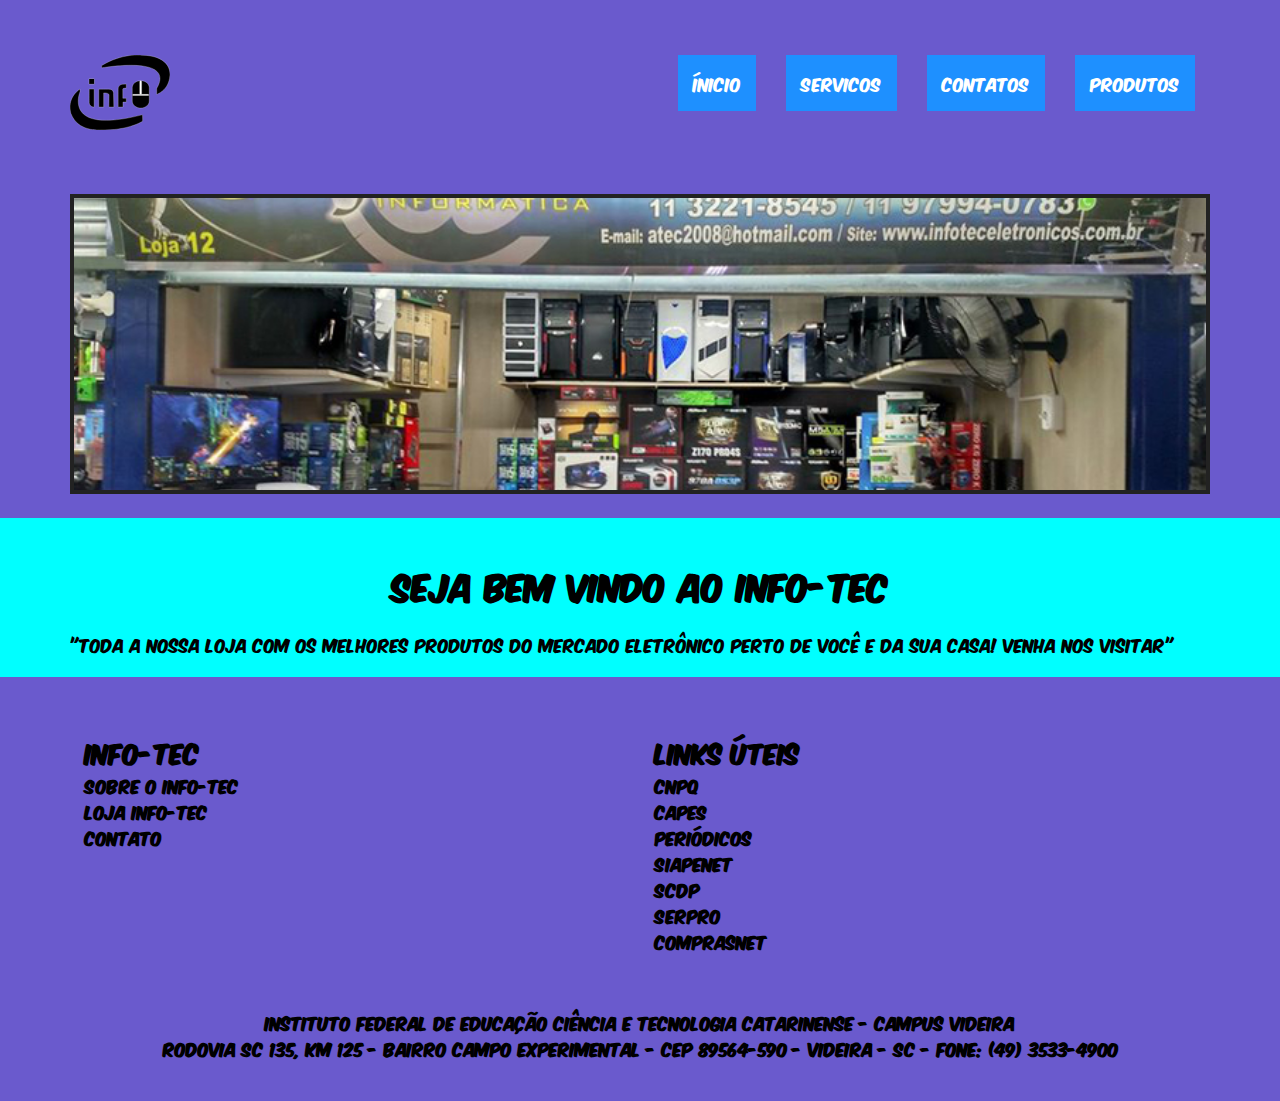
<file: index.html>
<!DOCTYPE html>
<html lang="pt-br">
<head>
    <meta charset="UTF-8">
    <meta http-equiv="X-UA-Compatible" content="IE=edge">
    <meta name="viewport" content="width=device-width, initial-scale=1.0">
    <title>Site</title>
    <link rel="stylesheet" href="css/estilos.css">
</head>

<body>
    <nav>
        <div class="container">
            <h1>
                <a href="index.html">
                    <img src="img/LOGO-INTEL.svg" alt="LOGO-INTEL">
                </a>
            </h1>
            <ul>
                <li><a href="index.html">ÍNICIO</a></li>
                <li><a href="servicos.html">SERVICOS</a></li>
                <li><a href="contatos.html">CONTATOS</a></li>
                <li><a href="produtos.html">PRODUTOS</a></li>
            </ul>
        </div>
    </nav>

    <header>
        <div class="container clearfix">
            <img src="img/INFO TEC.jpeg" alt="NOSSOS SERVIÇOS">
        </div>
    </header>

    <main>
        <div class="container clearfix">
            <h1 class="center"><b>SEJA BEM VINDO AO INFO-TEC</b></h1>
            <p>"Toda a nossa loja com os melhores produtos do mercado eletrônico perto de você e da sua casa! Venha nos visitar"</p>
        </div>
    </main>

    <footer>
        <div class="container clearfix">
            <div class="col-6">
                <h2>INFO-TEC</h2>
                <ul>
                    <li>Sobre o INFO-TEC</li>
                    <li>LOJA INFO-TEC</li>
                    <li>Contato</li>
                </ul>
            </div>
            <div class="col-6">
                <h2>Links úteis</h2>
                <ul>
                    <li>CNPq</li>
                    <li>CAPES</li>
                    <li>Periódicos</li>
                    <li>SIAPEnet</li>
                    <li>SCDP</li>
                    <li>Serpro</li>
                    <li>Comprasnet</li>
                </ul>
            </div>
        </div>
        <div class="container clearfix center">
            <p>Instituto Federal de Educação Ciência e Tecnologia Catarinense - Campus Videira</p>
            <p>Rodovia SC 135, km 125 - Bairro Campo Experimental - CEP 89564-590 - Videira - SC - Fone: (49) 3533-4900</p>
        </div>
    </footer>
    </body>
</html>
</file>
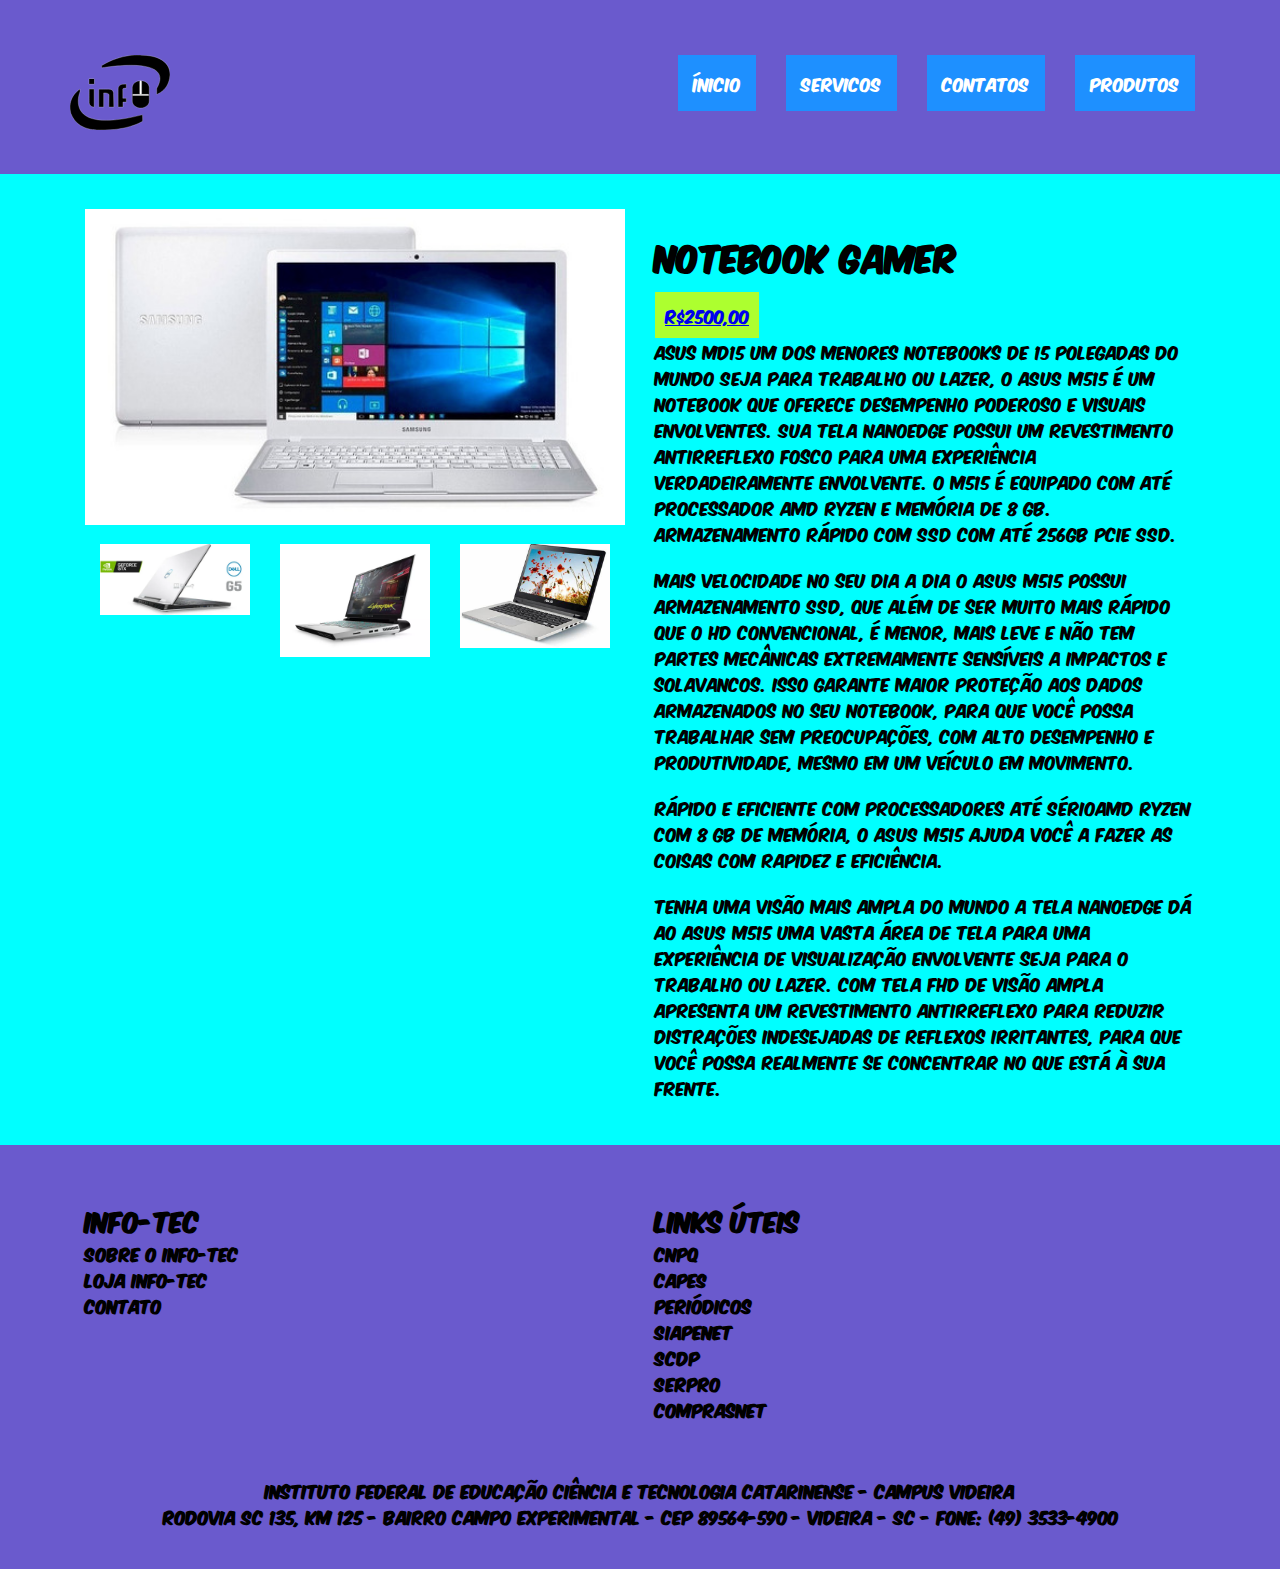
<file: computador.html>
<!DOCTYPE html>
<html lang="pt-br">
<head>
    <meta charset="UTF-8">
    <meta http-equiv="X-UA-Compatible" content="IE=edge">
    <meta name="viewport" content="width=device-width, initial-scale=1.0">
    <title>Mouse</title>
    <link rel="stylesheet" href="css/estilos.css">
</head>
<body>
    <nav>
        <div class="container">
            <h1>
                <a href="index.html">
                    <img src="img/LOGO-INTEL.svg" alt="LOGO-INTEL">
                </a>
            </h1>
            <ul>
                <li><a href="index.html">ÍNICIO</a></li>
                <li><a href="servicos.html">SERVICOS</a></li>
                <li><a href="contatos.html">CONTATOS</a></li>
                <li><a href="produtos.html">PRODUTOS</a></li>
            </ul>
        </div>
    </nav>

    <main>
        <div class="container clearfix">
            <div class="col-6">
                <img src="img/computador01.jpg" alt="01">
                <div class="col-4">
                    <img src="img/computador02.webp" alt="02">
                </div>
                <div class="col-4">
                    <img src="img/computador03.webp" alt="03">
                </div>
                <div class="col-4">
                    <img src="img/computador04.jpg" alt="04">
                </div>
            </div>

            <div class="col-6">
                <h1>Notebook Gamer</h1>

                <a href="#" class="comprar">R$2500,00</a>

                <p class="descricao">
                    Asus MD15 um dos menores notebooks de 15 polegadas do mundo
                    Seja para trabalho ou lazer, o ASUS M515 é um notebook que oferece desempenho poderoso e visuais envolventes. Sua tela NanoEdge possui um revestimento antirreflexo fosco para uma experiência verdadeiramente envolvente. O M515 é equipado com até processador AMD Ryzen e memória de 8 GB. Armazenamento rápido com SSD com até 256GB PCIe SSD.
                </p>
                <p class="descricao">
                    Mais velocidade no seu dia a dia
                    O ASUS M515 possui armazenamento SSD, que além de ser muito mais rápido que o HD convencional, é menor, mais leve e não tem partes mecânicas extremamente sensíveis a impactos e solavancos. Isso garante maior proteção aos dados armazenados no seu notebook, para que você possa trabalhar sem preocupações, com alto desempenho e produtividade, mesmo em um veículo em movimento.
                </p>    
                <p class="descricao">
                    Rápido e eficiente
                    Com processadores até SérioAMD Ryzen com 8 GB de memória, o ASUS M515 ajuda você a fazer as coisas com rapidez e eficiência.
                </p>
                <p class="descricao">
                    Tenha uma visão mais ampla do mundo
                    A tela NanoEdge dá ao ASUS M515 uma vasta área de tela para uma experiência de visualização envolvente seja para o trabalho ou lazer. Com tela FHD de visão ampla apresenta um revestimento antirreflexo para reduzir distrações indesejadas de reflexos irritantes, para que você possa realmente se concentrar no que está à sua frente.
                </p>
            </div>
        </div>
    </main>










    <footer>
        <div class="container clearfix">
            <div class="col-6">
                <h2>INFO-TEC</h2>
                <ul>
                    <li>Sobre o INFO-TEC</li>
                    <li>LOJA INFO-TEC</li>
                    <li>Contato</li>
                </ul>
            </div>
            <div class="col-6">
                <h2>Links úteis</h2>
                <ul>
                    <li>CNPq</li>
                    <li>CAPES</li>
                    <li>Periódicos</li>
                    <li>SIAPEnet</li>
                    <li>SCDP</li>
                    <li>Serpro</li>
                    <li>Comprasnet</li>
                </ul>
            </div>
        </div>
        <div class="container clearfix center">
            <p>Instituto Federal de Educação Ciência e Tecnologia Catarinense - Campus Videira</p>
            <p>Rodovia SC 135, km 125 - Bairro Campo Experimental - CEP 89564-590 - Videira - SC - Fone: (49) 3533-4900</p>
        </div>
    </footer>
</body>
</html>
</file>
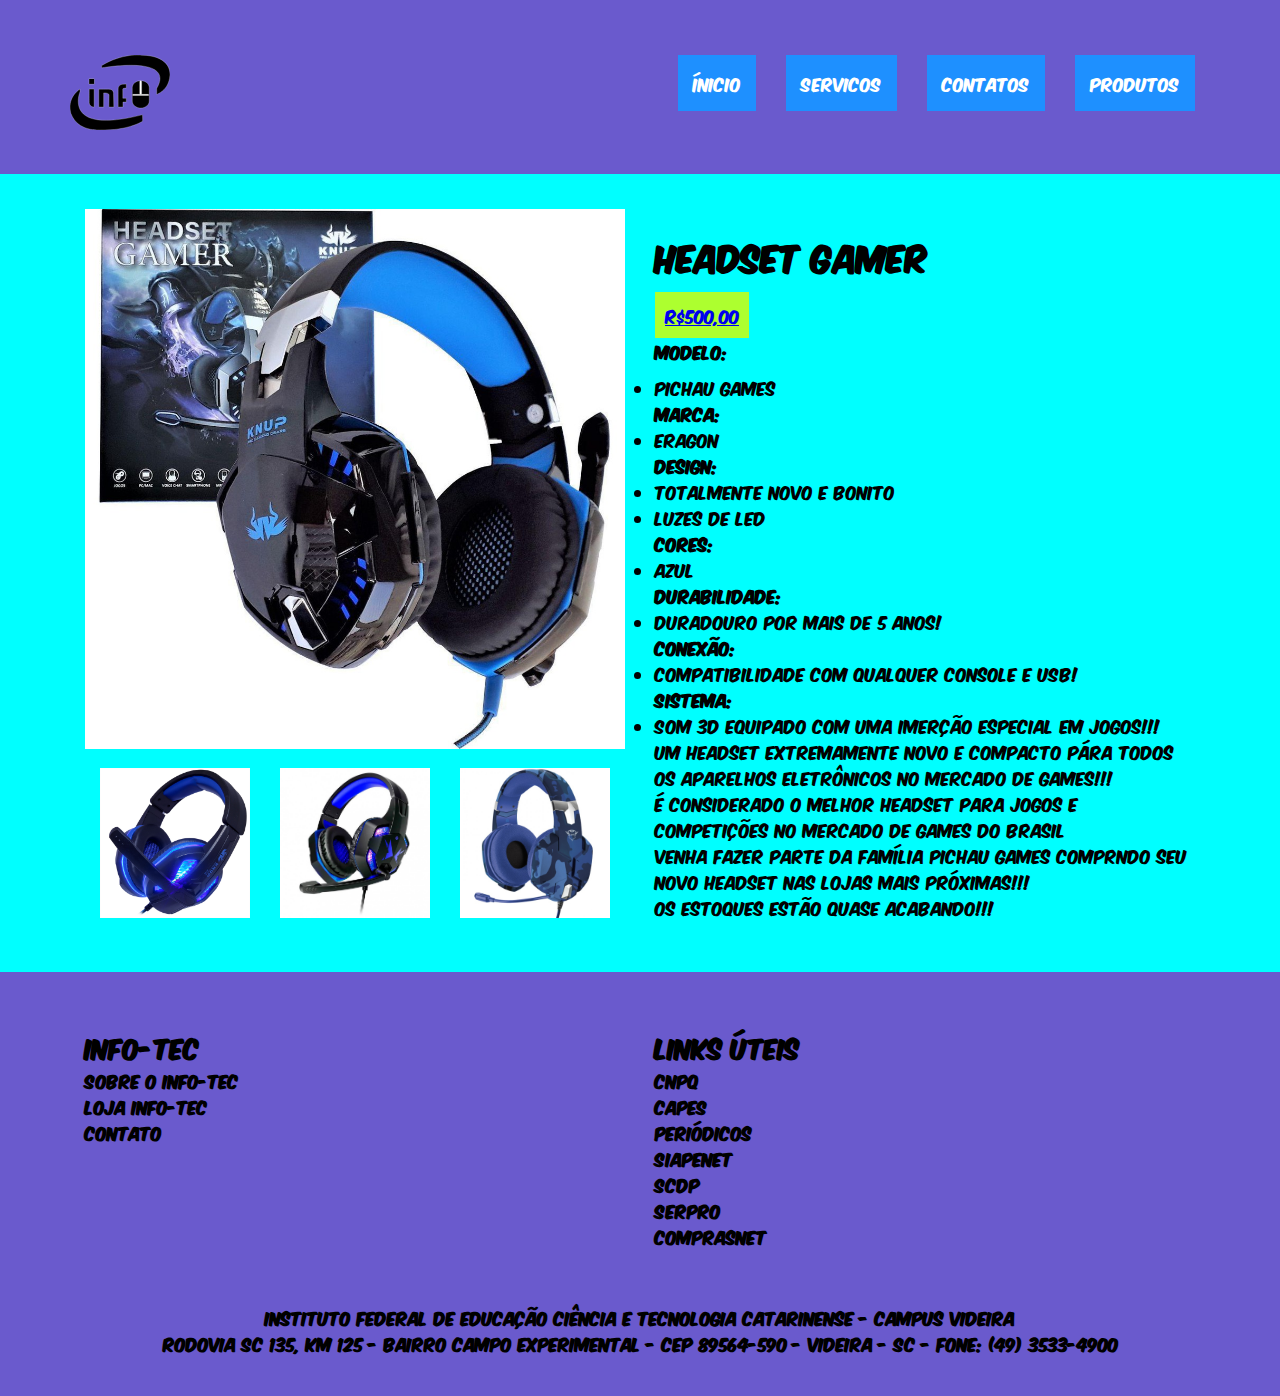
<file: fone.html>
<!DOCTYPE html>
<html lang="pt-br">
<head>
    <meta charset="UTF-8">
    <meta http-equiv="X-UA-Compatible" content="IE=edge">
    <meta name="viewport" content="width=device-width, initial-scale=1.0">
    <title>Mouse</title>
    <link rel="stylesheet" href="css/estilos.css">
</head>
<body>
    <nav>
        <div class="container">
            <h1>
                <a href="index.html">
                    <img src="img/LOGO-INTEL.svg" alt="LOGO-INTEL">
                </a>
            </h1>
            <ul>
                <li><a href="index.html">ÍNICIO</a></li>
                <li><a href="servicos.html">SERVICOS</a></li>
                <li><a href="contatos.html">CONTATOS</a></li>
                <li><a href="produtos.html">PRODUTOS</a></li>
            </ul>
        </div>
    </nav>

    <main>
        <div class="container clearfix">
            <div class="col-6">
                <img src="img/fone01.jpg" alt="01">
                <div class="col-4">
                    <img src="img/fone02.jpg" alt="02">
                </div>
                <div class="col-4">
                    <img src="img/fone03.jpg" alt="03">
                </div>
                <div class="col-4">
                    <img src="img/fone04.jpg" alt="04">
                </div>
            </div>

            <div class="col-6">
                <h1>Headset Gamer</h1>

                <a href="#" class="comprar">R$500,00</a>

                <p class="descricao">
                    <b>Modelo:</b>
                    <li>Pichau Games</li>
                    <b>Marca:</b>
                    <li>Eragon </li>
                    <b>Design:</b>
                    <li>Totalmente novo e bonito</li>
                    <li>Luzes de led</li>
                    <b>Cores:</b>
                    <li>Azul</li>
                    <b>Durabilidade:</b>
                    <li>Duradouro por mais de 5 anos!</li>
                    <b>Conexão:</b>
                    <li>Compatibilidade com qualquer console e USB!</li>
                    <b>Sistema:</b>
                    <li>Som 3D equipado com uma imerção especial em jogos!!!</li>
                    <p>Um Headset extremamente novo e compacto pára todos os aparelhos eletrônicos no mercado de games!!!</p>
                    <p>É considerado o melhor Headset para jogos e competições no mercado de games do Brasil</p>
                    <p>Venha fazer parte da família Pichau Games comprndo seu novo Headset Nas lojas mais próximas!!!</p>
                    <p>Os estoques estão quase acabando!!!</p>
                </p>
            </div>
        </div>
    </main>

    <footer>
        <div class="container clearfix">
            <div class="col-6">
                <h2>INFO-TEC</h2>
                <ul>
                    <li>Sobre o INFO-TEC</li>
                    <li>LOJA INFO-TEC</li>
                    <li>Contato</li>
                </ul>
            </div>
            <div class="col-6">
                <h2>Links úteis</h2>
                <ul>
                    <li>CNPq</li>
                    <li>CAPES</li>
                    <li>Periódicos</li>
                    <li>SIAPEnet</li>
                    <li>SCDP</li>
                    <li>Serpro</li>
                    <li>Comprasnet</li>
                </ul>
            </div>
        </div>
        <div class="container clearfix center">
            <p>Instituto Federal de Educação Ciência e Tecnologia Catarinense - Campus Videira</p>
            <p>Rodovia SC 135, km 125 - Bairro Campo Experimental - CEP 89564-590 - Videira - SC - Fone: (49) 3533-4900</p>
        </div>
    </footer>
</body>
</html>
</file>
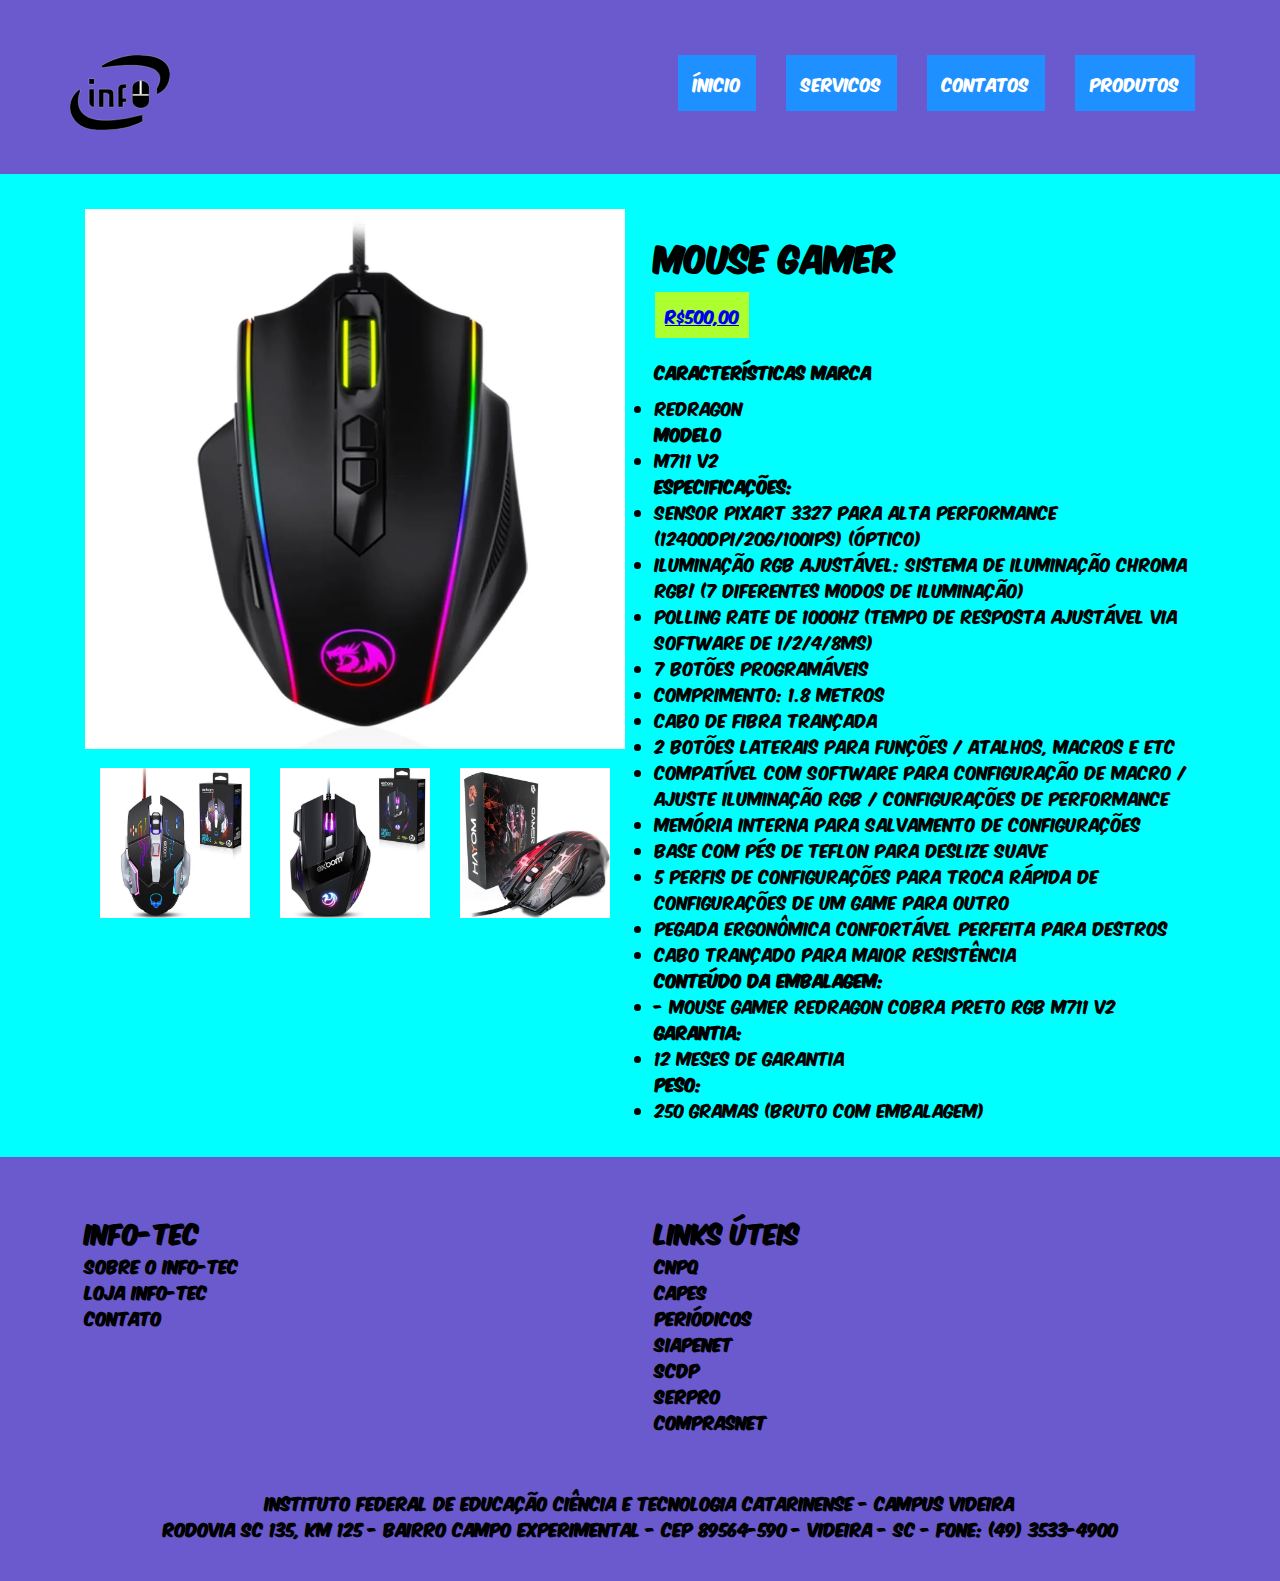
<file: mouse.html>
<!DOCTYPE html>
<html lang="pt-br">
<head>
    <meta charset="UTF-8">
    <meta http-equiv="X-UA-Compatible" content="IE=edge">
    <meta name="viewport" content="width=device-width, initial-scale=1.0">
    <title>Mouse</title>
    <link rel="stylesheet" href="css/estilos.css">
</head>
<body>
    <nav>
        <div class="container">
            <h1>
                <a href="index.html">
                    <img src="img/LOGO-INTEL.svg" alt="LOGO-INTEL">
                </a>
            </h1>
            <ul>
                <li><a href="index.html">ÍNICIO</a></li>
                <li><a href="servicos.html">SERVICOS</a></li>
                <li><a href="contatos.html">CONTATOS</a></li>
                <li><a href="produtos.html">PRODUTOS</a></li>
            </ul>
        </div>
    </nav>
    
    <main>
        <div class="container clearfix">
            <div class="col-6">
                <img src="img/mouse01.webp" alt="01">
                <div class="col-4">
                    <img src="img/mouse02.jpg" alt="02">
                </div>
                <div class="col-4">
                    <img src="img/mouse03.jpg" alt="03">
                </div>
                <div class="col-4">
                    <img src="img/mouse04.webp" alt="04">
                </div>
            </div>

            <div class="col-6">
                <h1>Mouse Gamer</h1>

                <a href="#" class="comprar">R$500,00</a>

                <p class="descricao">
    <p class="descricao">
        <b>Características</b>
        <b>Marca</b>
        <ul>
            <li>Redragon</li>
        </ul>
        <b>Modelo</b>
        <ul>
            <li>M711 V2</li>
        </ul>
        <b>Especificações:</b>
        <ul>
            <li>Sensor PIXART 3327 para Alta Performance (12400DPI/20G/100ips) (óptico)</li>
            <li>Iluminação RGB Ajustável: Sistema de Iluminação Chroma RGB! (7 Diferentes Modos de Iluminação)</li>
            <li> Polling Rate de 1000hz (Tempo de Resposta Ajustável via Software de 1/2/4/8ms)</li>
            <li>7 Botões Programáveis</li>
            <li>Comprimento: 1.8 metros</li>
            <li>Cabo de fibra trançada</li>
            <li>2 Botões Laterais para funções / atalhos, macros e etc</li>
            <li>Compatível com Software para Configuração de Macro / Ajuste Iluminação RGB / Configurações de Performance</li>
            <li>Memória Interna para Salvamento de Configurações</li>
            <li>Base com Pés de Teflon para Deslize Suave</li>
            <li>5 Perfis de Configurações para Troca Rápida de Configurações de um Game para Outro</li>
            <li>Pegada Ergonômica confortável perfeita para Destros</li>
            <li>Cabo Trançado para maior Resistência</li>
        </ul>

        <b>Conteúdo da Embalagem:</b>
        <ul>
            <li>- Mouse Gamer Redragon Cobra Preto RGB M711 V2</li>
        </ul>
        <b>Garantia:</b>
        <ul>
            <li>12 meses de garantia</li>
        </ul>
            <b>Peso:</b>
        <ul>
            <li>250 gramas (bruto com embalagem)</li>
        </ul>
            </div>
        </div>
    </main>









    
    <footer>
        <div class="container clearfix">
            <div class="col-6">
                <h2>INFO-TEC</h2>
                <ul>
                    <li>Sobre o INFO-TEC</li>
                    <li>LOJA INFO-TEC</li>
                    <li>Contato</li>
                </ul>
            </div>
            <div class="col-6">
                <h2>Links úteis</h2>
                <ul>
                    <li>CNPq</li>
                    <li>CAPES</li>
                    <li>Periódicos</li>
                    <li>SIAPEnet</li>
                    <li>SCDP</li>
                    <li>Serpro</li>
                    <li>Comprasnet</li>
                </ul>
            </div>
        </div>
        <div class="container clearfix center">
            <p>Instituto Federal de Educação Ciência e Tecnologia Catarinense - Campus Videira</p>
            <p>Rodovia SC 135, km 125 - Bairro Campo Experimental - CEP 89564-590 - Videira - SC - Fone: (49) 3533-4900</p>
        </div>
    </footer>
    </body>
</html>
</file>
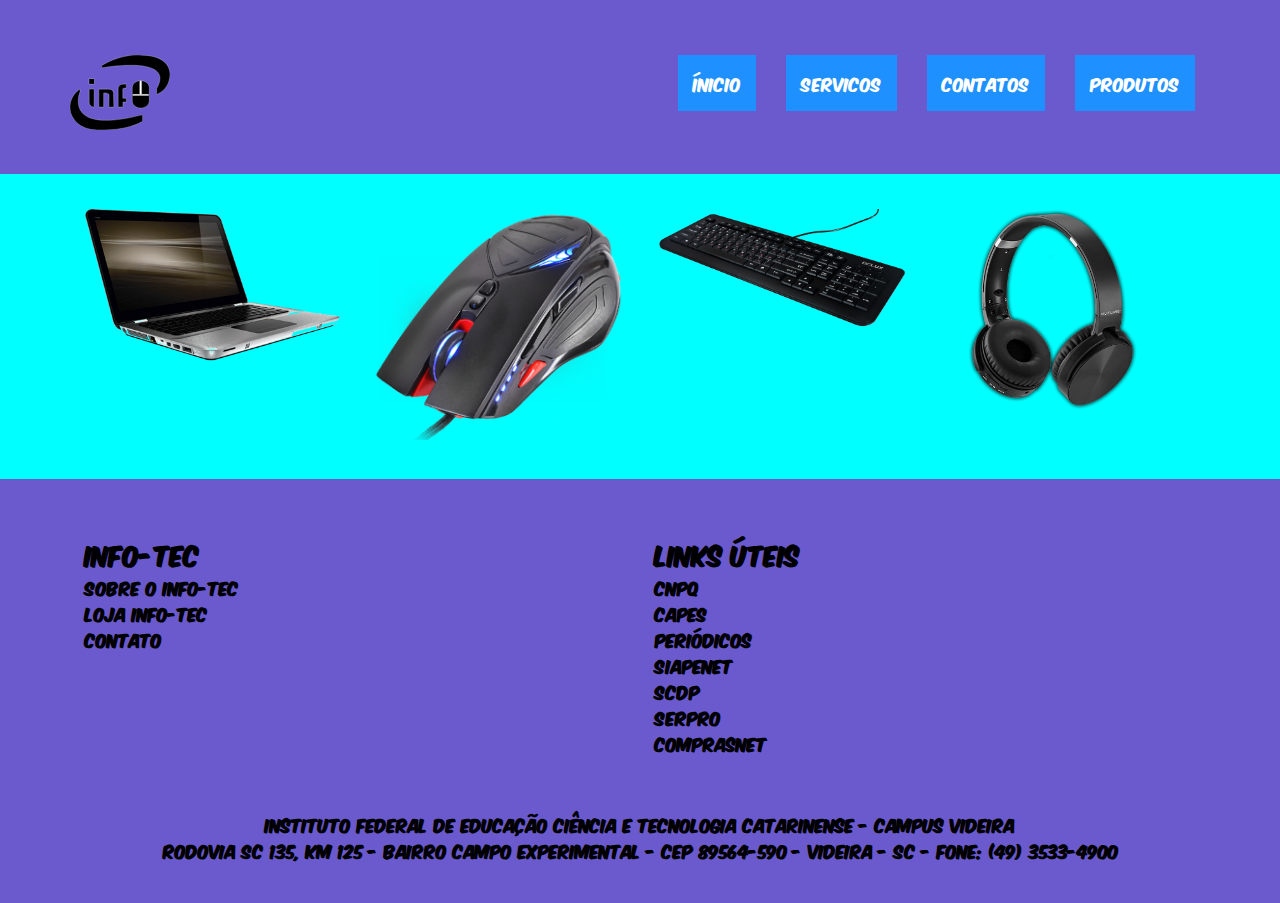
<file: produtos.html>
<!DOCTYPE html>
<html lang="pt-br">
<head>
    <meta charset="UTF-8">
    <meta http-equiv="X-UA-Compatible" content="IE=edge">
    <meta name="viewport" content="width=device-width, initial-scale=1.0">
    <title>Site</title>
    <link rel="stylesheet" href="css/estilos.css">
</head>
<body>
    <nav>
        <div class="container">
            <h1>
                <a href="index.html">
                    <img src="img/LOGO-INTEL.svg" alt="LOGO-INTEL">
                </a>
            </h1>
            <ul>
                <li><a href="index.html">ÍNICIO</a></li>
                <li><a href="servicos.html">SERVICOS</a></li>
                <li><a href="contatos.html">CONTATOS</a></li>
                <li><a href="produtos.html">PRODUTOS</a></li>
            </ul>
        </div>
    </nav>

    <main>
        <div class="container clearfix">
            <div class="col-3">
                <a href="computador.html">
                    <img src="img/NOTEBOOK.png" alt="NOTEBOOK">
                </a>
            </div>
            <div class="col-3">
                <a href="mouse.html">
                    <img src="img/MOUSE.png" alt="MOUSE">
                </a>
            </div>
            <div class="col-3">
                <a href="teclado.html">
                    <img src="img/TECLADO.png" alt="TECLADO">
                </a>
            </div>
            <div class="col-3">
                <a href="fone.html">
                    <img src="img/FONE.webp" alt="FONE">
                </a>
            </div>
        </div>
    </main>





    <footer>
        <div class="container clearfix">
            <div class="col-6">
                <h2>INFO-TEC</h2>
                <ul>
                    <li>Sobre o INFO-TEC</li>
                    <li>LOJA INFO-TEC</li>
                    <li>Contato</li>
                </ul>
            </div>
            <div class="col-6">
                <h2>Links úteis</h2>
                <ul>
                    <li>CNPq</li>
                    <li>CAPES</li>
                    <li>Periódicos</li>
                    <li>SIAPEnet</li>
                    <li>SCDP</li>
                    <li>Serpro</li>
                    <li>Comprasnet</li>
                </ul>
            </div>
        </div>
        <div class="container clearfix center">
            <p>Instituto Federal de Educação Ciência e Tecnologia Catarinense - Campus Videira</p>
            <p>Rodovia SC 135, km 125 - Bairro Campo Experimental - CEP 89564-590 - Videira - SC - Fone: (49) 3533-4900</p>
        </div>
    </footer>




    </body>
</html>
</file>
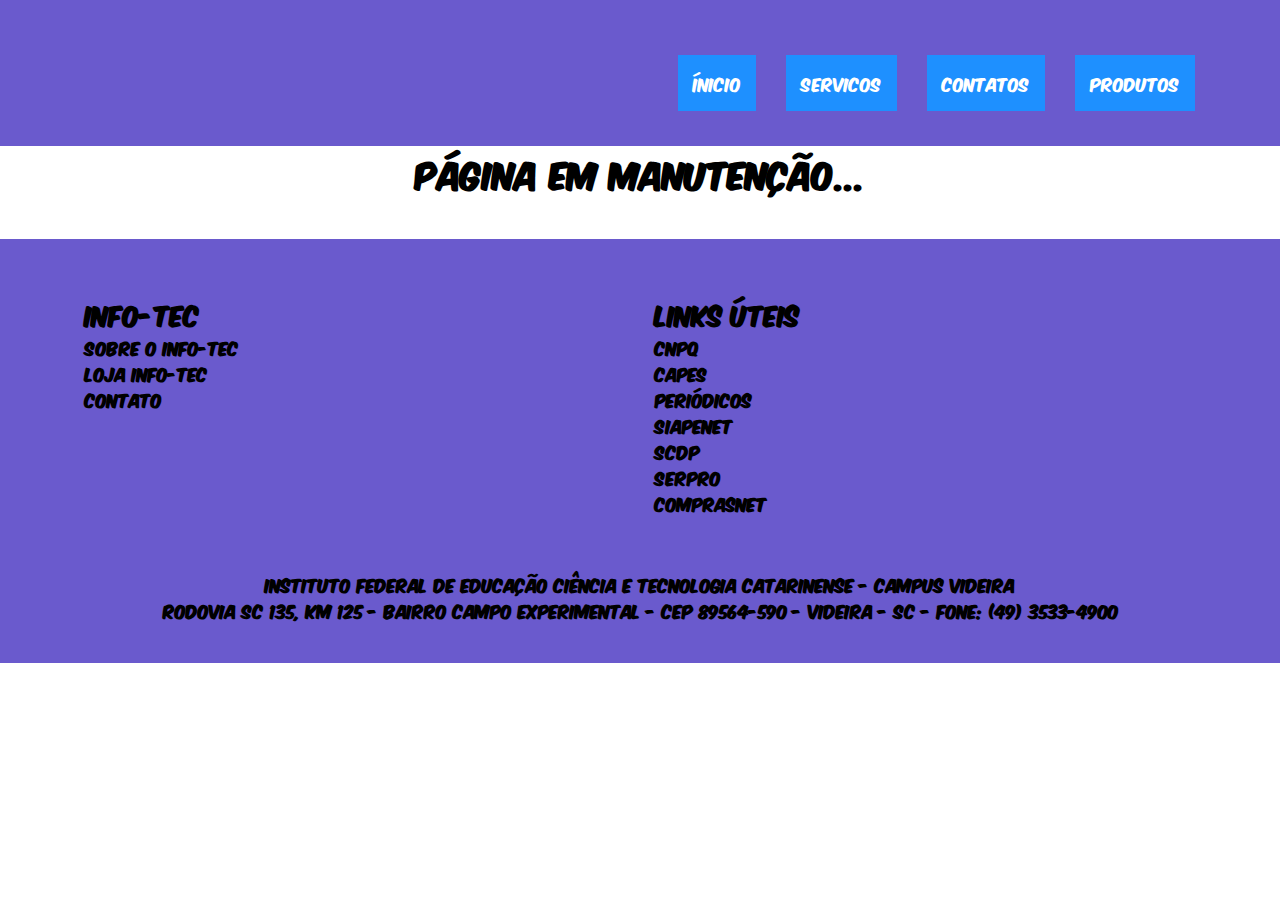
<file: servicos.html>
<!DOCTYPE html>
<html lang="pt-br">
<head>
    <meta charset="UTF-8">
    <meta http-equiv="X-UA-Compatible" content="IE=edge">
    <meta name="viewport" content="width=device-width, initial-scale=1.0">
    <title>Site</title>
    <link rel="stylesheet" href="css/estilos.css">
</head>
<body>
    <nav>
        <div class="container">
            <ul>
                <li><a href="index.html">ÍNICIO</a></li>
                <li><a href="servicos.html">SERVICOS</a></li>
                <li><a href="contatos.html">CONTATOS</a></li>
                <li><a href="produtos.html">PRODUTOS</a></li>
            </ul>
        </div>
    </nav>

        <div class="container">
            <div>
                <h1 class="center"><b>PÁGINA EM MANUTENÇÃO...</b></h1>
            </div>
        </div>

        <footer>
            <div class="container clearfix">
                <div class="col-6">
                    <h2>INFO-TEC</h2>
                    <ul>
                        <li>Sobre o INFO-TEC</li>
                        <li>LOJA INFO-TEC</li>
                        <li>Contato</li>
                    </ul>
                </div>
                <div class="col-6">
                    <h2>Links úteis</h2>
                    <ul>
                        <li>CNPq</li>
                        <li>CAPES</li>
                        <li>Periódicos</li>
                        <li>SIAPEnet</li>
                        <li>SCDP</li>
                        <li>Serpro</li>
                        <li>Comprasnet</li>
                    </ul>
                </div>
            </div>
            <div class="container clearfix center">
                <p>Instituto Federal de Educação Ciência e Tecnologia Catarinense - Campus Videira</p>
                <p>Rodovia SC 135, km 125 - Bairro Campo Experimental - CEP 89564-590 - Videira - SC - Fone: (49) 3533-4900</p>
            </div>
        </footer> 
</body>
</html>
</file>
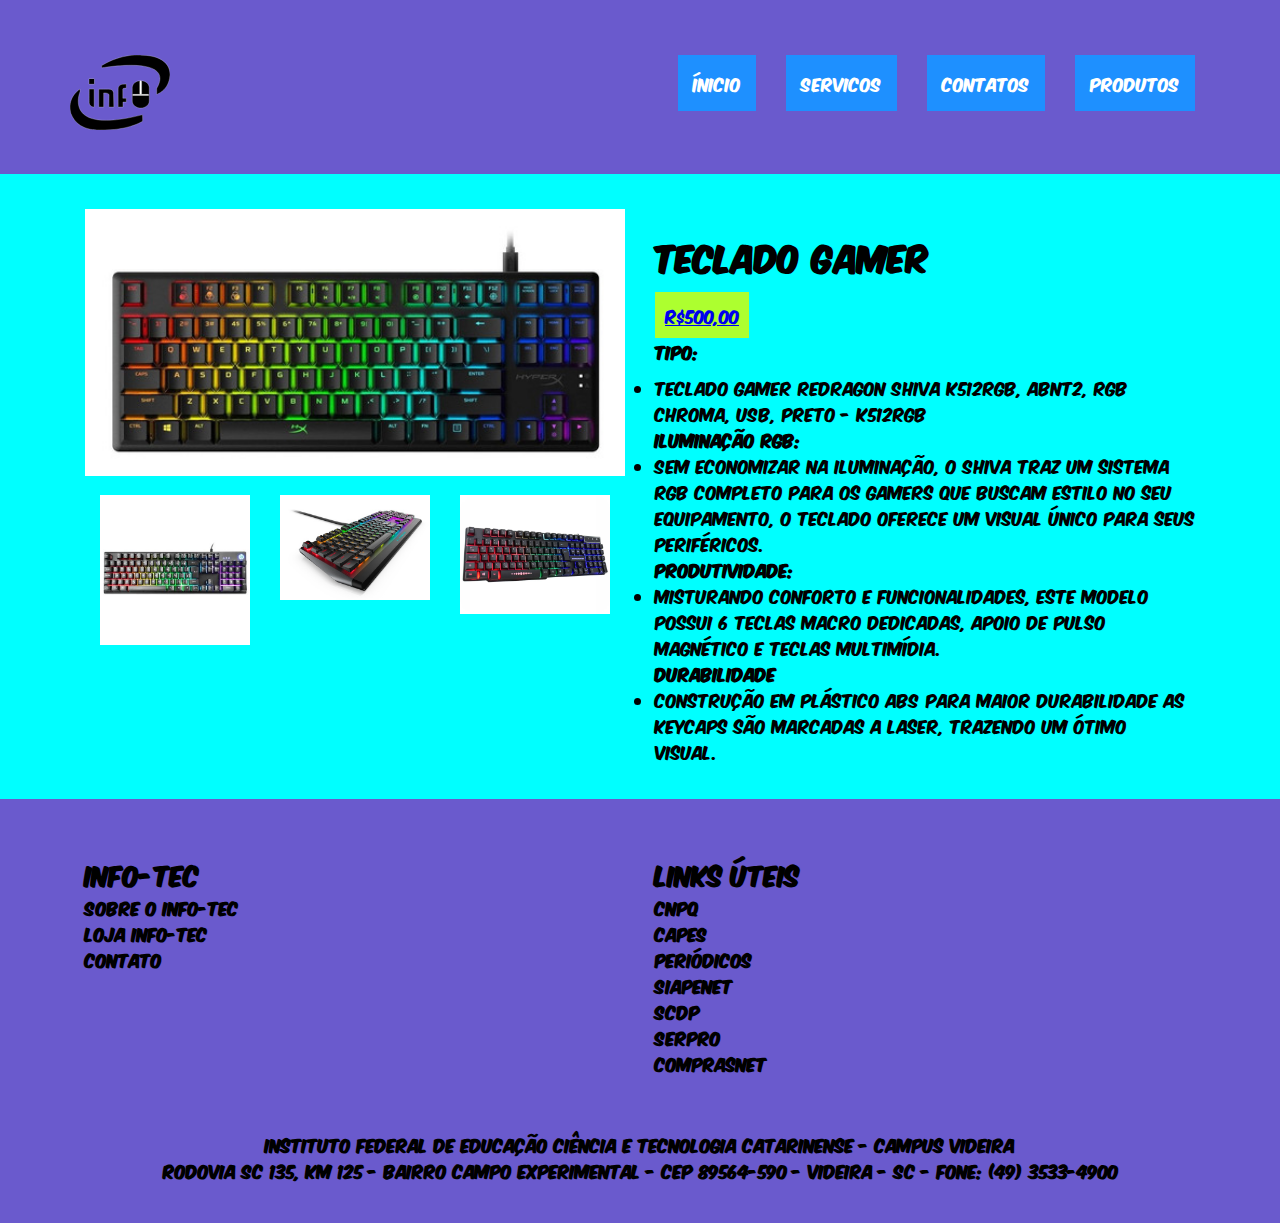
<file: teclado.html>
<!DOCTYPE html>
<html lang="pt-br">
<head>
    <meta charset="UTF-8">
    <meta http-equiv="X-UA-Compatible" content="IE=edge">
    <meta name="viewport" content="width=device-width, initial-scale=1.0">
    <title>Mouse</title>
    <link rel="stylesheet" href="css/estilos.css">
</head>
<body>
    <nav>
        <div class="container">
            <h1>
                <a href="index.html">
                    <img src="img/LOGO-INTEL.svg" alt="LOGO-INTEL">
                </a>
            </h1>
            <ul>
                <li><a href="index.html">ÍNICIO</a></li>
                <li><a href="servicos.html">SERVICOS</a></li>
                <li><a href="contatos.html">CONTATOS</a></li>
                <li><a href="produtos.html">PRODUTOS</a></li>
            </ul>
        </div>
    </nav>

    <main>
        <div class="container clearfix">
            <div class="col-6">
                <img src="img/teclado01.jpg" alt="01">
                <div class="col-4">
                    <img src="img/teclado02.jpg" alt="02">
                </div>
                <div class="col-4">
                    <img src="img/teclado03.jpg" alt="03">
                </div>
                <div class="col-4">
                    <img src="img/teclado04.webp" alt="04">
                </div>
            </div>

            <div class="col-6">
                <h1>Teclado Gamer</h1>

                <a href="#" class="comprar">R$500,00</a>

                <p class="descricao">
                    <b>Tipo:</b>
                    <li>Teclado Gamer Redragon Shiva K512RGB, ABNT2, RGB Chroma, USB, Preto - K512RGB</li>
                    <b>Iluminação RGB:</b>
                    <li>Sem economizar na iluminação, o Shiva traz um sistema RGB completo para os gamers que buscam estilo no seu equipamento, o teclado oferece um visual único para seus periféricos.</li>
                    <b>Produtividade:</b>
                    <li>Misturando conforto e funcionalidades, este modelo possui 6 teclas macro dedicadas, apoio de pulso magnético e teclas multimídia.</li>
                    <b>Durabilidade</b>
                    <li>Construção em Plástico ABS para maior Durabilidade as Keycaps são marcadas a Laser, trazendo um ótimo visual. </li>
                </p>
            </div>
        </div>
    </main>









    <footer>
        <div class="container clearfix">
            <div class="col-6">
                <h2>INFO-TEC</h2>
                <ul>
                    <li>Sobre o INFO-TEC</li>
                    <li>LOJA INFO-TEC</li>
                    <li>Contato</li>
                </ul>
            </div>
            <div class="col-6">
                <h2>Links úteis</h2>
                <ul>
                    <li>CNPq</li>
                    <li>CAPES</li>
                    <li>Periódicos</li>
                    <li>SIAPEnet</li>
                    <li>SCDP</li>
                    <li>Serpro</li>
                    <li>Comprasnet</li>
                </ul>
            </div>
        </div>
        <div class="container clearfix center">
            <p>Instituto Federal de Educação Ciência e Tecnologia Catarinense - Campus Videira</p>
            <p>Rodovia SC 135, km 125 - Bairro Campo Experimental - CEP 89564-590 - Videira - SC - Fone: (49) 3533-4900</p>
        </div>
    </footer>
</body>
</html>
</file>
<file: css/estilos.css>
@font-face {
    font-family: komikax;
    src: url('../fontes/KOMIKAX_.ttf');
}


/*PARTE 1/////////////////////////////////////////////////////////////////////////////////////////*/
* {
    margin: 0;
    padding: 0;
    box-sizing: border-box;
}

body {
    font-family: 'komikax';
} 

.container {          
    width: 1140px;
    max-width: 100%;
    margin: auto;
    padding: 20px 0;
}

nav {
    width: 100%;
    padding: 15px 0;
    background-color: slateblue ;
    float: left;
}

nav h1 {
    float: left;
}

nav h1 a img {
    width: 100px;
}

nav ul {
    float: right;
}

nav ul li {
    list-style: none;/*Tira a bolinha do <li>*/
    display: inline;
    float: left;
    padding: 35px 15px;
}

nav ul li a {
    background-color: dodgerblue;/*Cor primária do tópico*/
    color: white;
    padding: 15px;
    /* margin: 15px; */
    text-decoration: none;
}

nav ul li a:hover {
    background-color: blue;/*Cor secundária= quando vc passar o mouse em cima do tópico*/
    color: black;
}

/*PARTE 2////////////////////////////////////////////////////////////////////////////////////////////*/
header {
    background-color: slateblue;
}

header img {
    width: 100%;
    border: 4px solid #222;

    height: 300px;
    object-fit: cover;
    object-position: center;
    
}

.clearfix {          
    overflow: auto;
}

.clearfix::after {
    content: "";
    clear: both;
}

/*PARTE 3////////////////////////////////////////////////////////////////////////////////////////////*/
/*Grade de Colunas*/
.col-1 {width: 8.33%;}
.col-2 {width: 16.66%;}
.col-3 {width: 25%;}
.col-4 {width: 33.33%;}
.col-5 {width: 41.66%;}
.col-6 {width: 50%;}
.col-7 {width: 58.33%;}
.col-8 {width: 66.66%;}
.col-9 {width: 75%;}
.col-10 {width: 83.33%;}
.col-11 {width: 91.66%;}
.col-12 {width: 100%;}

[class*="col-"]  {
    float: left;
    padding: 15px;
}

main img {
    width: 100%;
}

/*PARTE 4///////////////////////////////////////////////////////////////////////////////////////////*/
/*Tag FOOTER*/
.center {
    text-align: center;
}

footer {
    background-color: slateblue;
    font-weight: bold;
    padding-top: 20px;
    padding-bottom: 20px;
}

footer ul li{
    list-style: none;/*TIRA A BOLINHA DO <li>*/
}

/*PARTE 5//////////////////////////////////////////////////////////////////////////////////////////////*/
/*contatos.html*/

/*Estilos para Formulário*/

input[type="text"],
input[type="email"],
textarea,
select {
    width: 100%;
    padding: 4px;
    margin-bottom: 6px;
    border: 1px solid red;
    outline: none;
    resize: none;

} 

input[type="text"]:focus,
input[type="email"]:focus,
textarea:focus {
    background-color: chartreuse;
}

/*PARTE 6////////////////////////////////////////////////////////////////////////////////////////////*/
/*JAVASCRIPT*/

/*PARTE 7/////////////////////////////////////////////////////////////////////////////////////////////s*/
/*CONTA NO emailjs*/
/*contatos.html*/
/*Chave Pública= IqhxGZWugT2WPPO7X*/

/*////////////////////////////////////////////////////////////////////////////////////////////////////*/
/*///////////////////////////////////////////////////////////////////////////////////////////////////*/
/*//////////////////////////////////////////////////////////////////////////////////////////////////*/

main {
    background-color: aqua;
}

h1 {
    padding: 20px 0;
}


p.descricao {
    padding: 10px 0;
}

a.comprar {
    background-color: greenyellow;
    padding: 10px;
}
</file>
